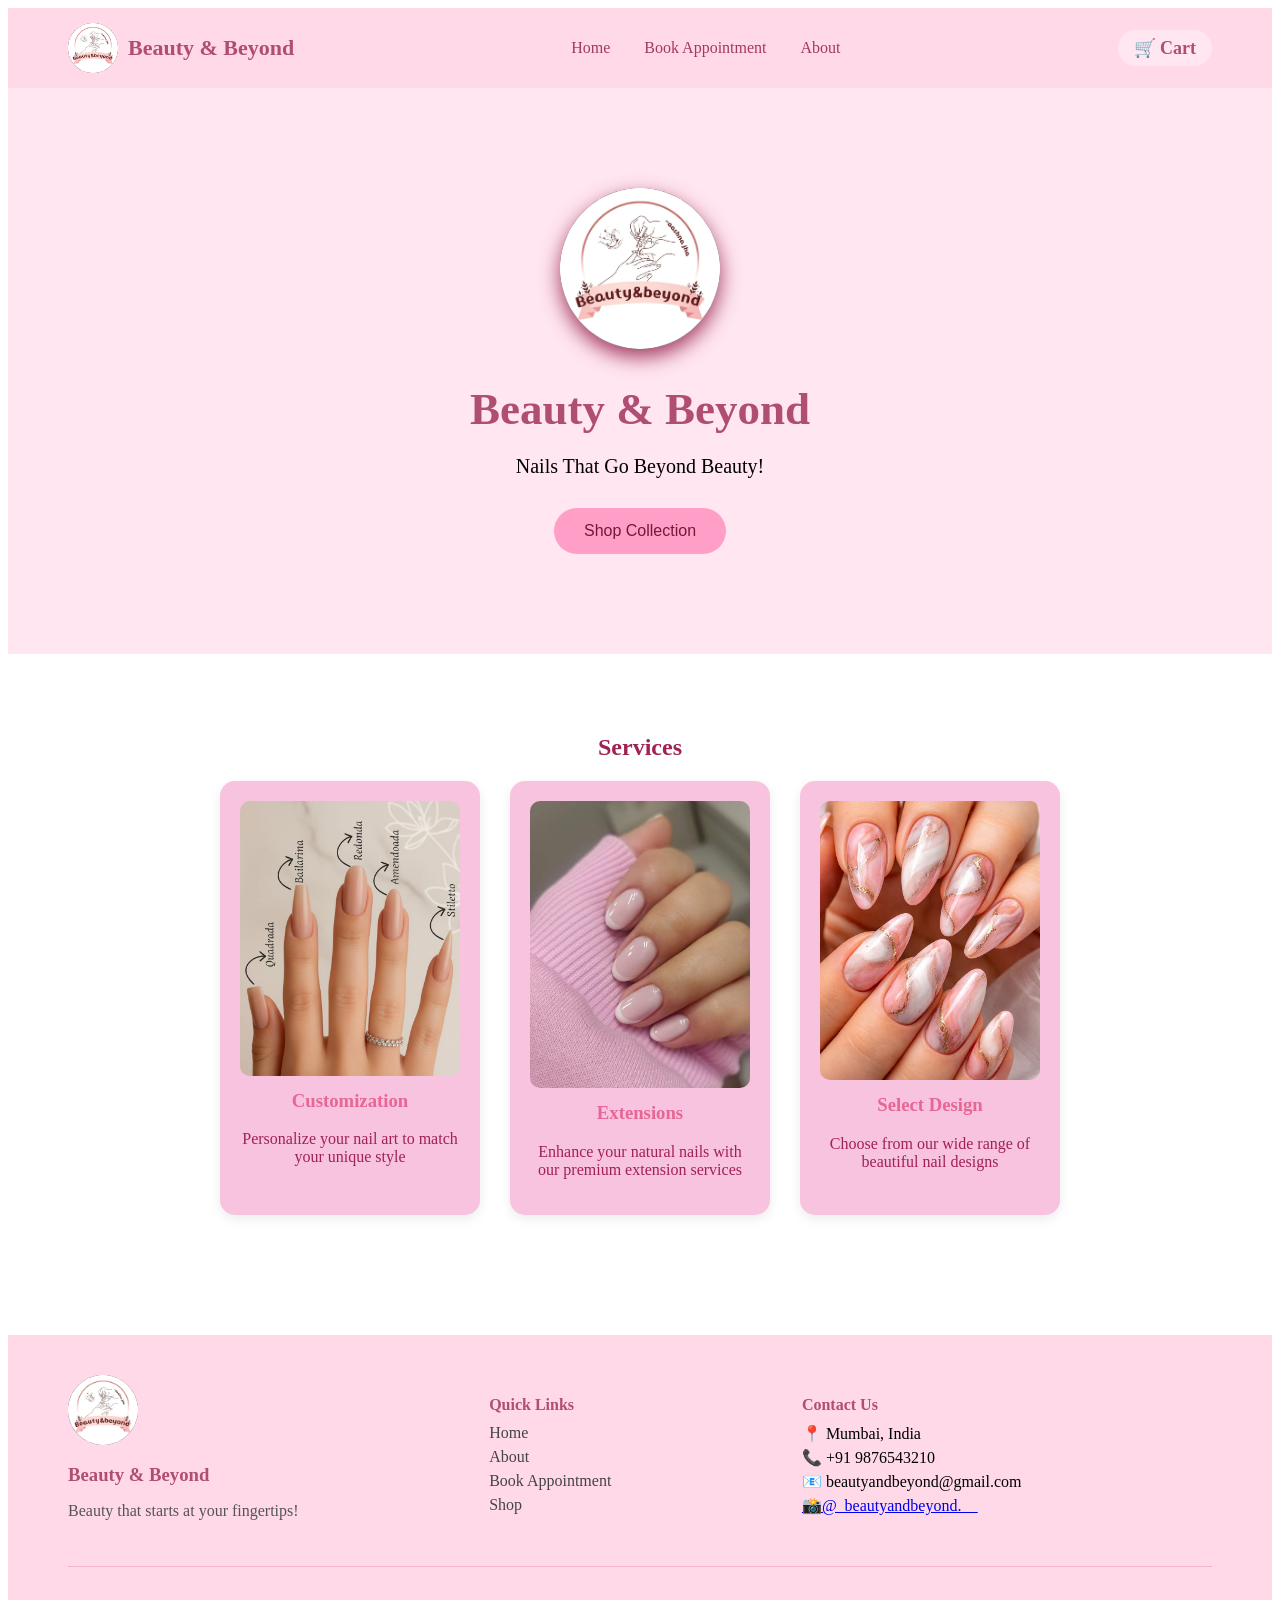
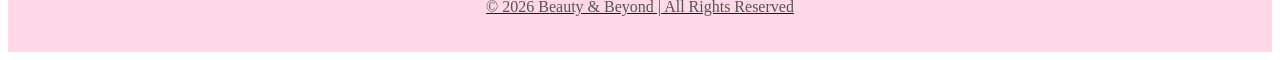
<file: index.html>
<!DOCTYPE html>
<html>

<head>

<title>Beauty & Beyond</title>


    <link rel="stylesheet" href="style.css">


</head>

<body>



<header>

<div class="logo-area">
<img src="logo2.jpeg" class="logo">
<span class="brand-name">Beauty & Beyond</span>
</div>

<nav>
<a href="index.html">Home</a>
<a href="appointment.html">Book Appointment</a>
<a href="about.html">About</a>


</nav>
<div class="cart">
<a href="cart.html">🛒 Cart</a>
</div>

</header>


<!-- HERO SECTION -->

<section class="hero">

<img src="logo2.jpeg" class="hero-logo">

<h1>Beauty & Beyond</h1>
<p>Nails That Go Beyond Beauty!</p>

<button onclick="location.href='shop.html'">Shop Collection</button>

</section>


<!-- PRODUCTS -->

<section class="products">

<h1>Services</h1>

<div class="product-grid">

<div class="card">
 <img src="customization.jpg.jpeg" alt="Customization">  

<h3>Customization</h3>
<p>Personalize your nail art to match your unique style</p>
</div>

<div class="card">
    <img src="extension2.jpg.jpeg" alt="Extensions">

<h3>Extensions</h3>
<p>Enhance your natural nails with our premium extension services</p>
</div>

<div class="card">
    <img src="select2.jpg.jpeg" alt="Select Design">

<h3>Select Design</h3>
<p>Choose from our wide range of beautiful nail designs</p>
</div>

</div>

</section>


<!-- FOOTER -->
 

<footer class="footer">

<div class="footer-container">

<!-- BRAND -->

<div class="footer-brand">

<img src="logo2.jpeg" class="footer-logo">

<h3>Beauty & Beyond</h3>

<p>Beauty that starts at your fingertips!</p>

</div>


<!-- QUICK LINKS -->

<div class="footer-links">

<h4>Quick Links</h4>

<a href="index.html">Home</a>
<a href="about.html">About</a>
<a href="appointment.html">Book Appointment</a>
<a href="shop.html">Shop</a>

</div>


<!-- CONTACT INFO -->

<div class="footer-contact">

<h4>Contact Us</h4>

<p>📍 Mumbai, India</p>
<p>📞 +91 9876543210</p>
<p>📧 beautyandbeyond@gmail.com</p>
<a href="https://www.instagram.com/_beautyandbeyond.__" target="_blank">
📸@_beautyandbeyond.__

</div>

</div>


<!-- COPYRIGHT -->

<div class="footer-bottom">

<p>© 2026 Beauty & Beyond | All Rights Reserved</p>

</div>

</footer>

</body>
</html>
</file>
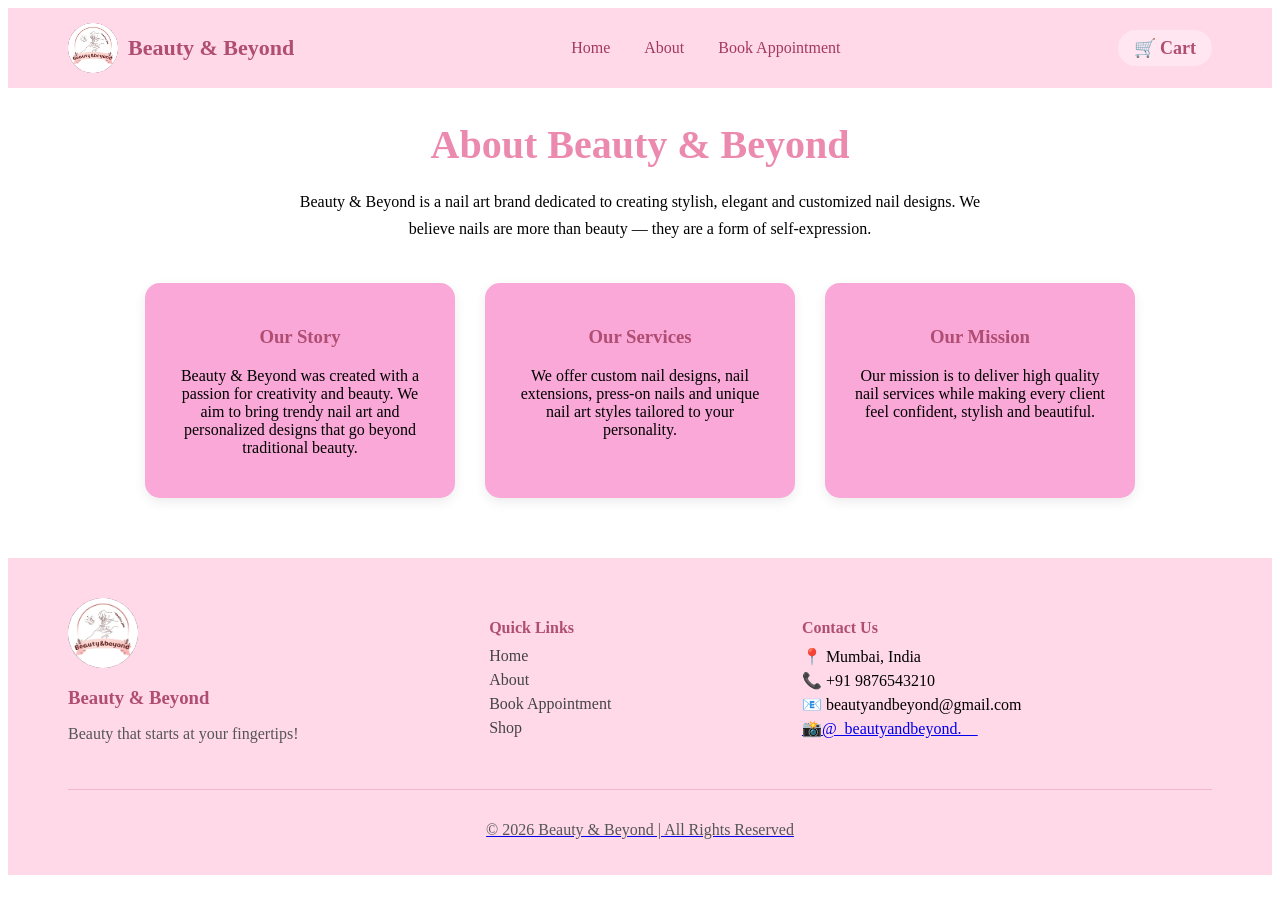
<file: about.html>
<!DOCTYPE html>
<html>

<head>



<title>About | Beauty & Beyond</title>

<link rel="stylesheet" href="style.css">

</head>

<body>

<!-- NAVBAR -->

<header>

<div class="logo-area">
<img src="logo2.jpeg" class="logo">
<span class="brand-name">Beauty & Beyond</span>
</div>

<nav>
<a href="index.html">Home</a>
<a href="about.html">About</a>
<a href="appointment.html">Book Appointment</a>

</nav>
<div class="cart">
<a href="cart.html">🛒 Cart</a>
</div>


</header>


<!-- ABOUT SECTION -->

<section class="about">

<h1>About Beauty & Beyond</h1>

<p class="about-intro">
Beauty & Beyond is a nail art brand dedicated to creating stylish,
elegant and customized nail designs. We believe nails are more
than beauty — they are a form of self-expression.
</p>


<div class="about-container">

<div class="about-card">
<h3>Our Story</h3>
<p>
Beauty & Beyond was created with a passion for creativity and beauty.
We aim to bring trendy nail art and personalized designs that go
beyond traditional beauty.
</p>
</div>

<div class="about-card">
<h3>Our Services</h3>
<p>
We offer custom nail designs, nail extensions, press-on nails
and unique nail art styles tailored to your personality.
</p>
</div>

<div class="about-card">
<h3>Our Mission</h3>
<p>
Our mission is to deliver high quality nail services while making
every client feel confident, stylish and beautiful.
</p>
</div>

</div>



</section>


<footer class="footer">

<div class="footer-container">

<!-- BRAND -->

<div class="footer-brand">

<img src="logo2.jpeg" class="footer-logo">

<h3>Beauty & Beyond</h3>

<p>Beauty that starts at your fingertips!</p>

</div>


<!-- QUICK LINKS -->

<div class="footer-links">

<h4>Quick Links</h4>

<a href="index.html">Home</a>
<a href="about.html">About</a>
<a href="appointment.html">Book Appointment</a>
<a href="shop.html">Shop</a>

</div>


<!-- CONTACT INFO -->

<div class="footer-contact">

<h4>Contact Us</h4>

<p>📍 Mumbai, India</p>
<p>📞 +91 9876543210</p>
<p>📧 beautyandbeyond@gmail.com</p>
<a href="https://www.instagram.com/_beautyandbeyond.__" target="_blank">
📸@_beautyandbeyond.__

</div>

</div>


<!-- COPYRIGHT -->

<div class="footer-bottom">

<p>© 2026 Beauty & Beyond | All Rights Reserved</p>

</div>

</footer>

</body>
</html>
</file>
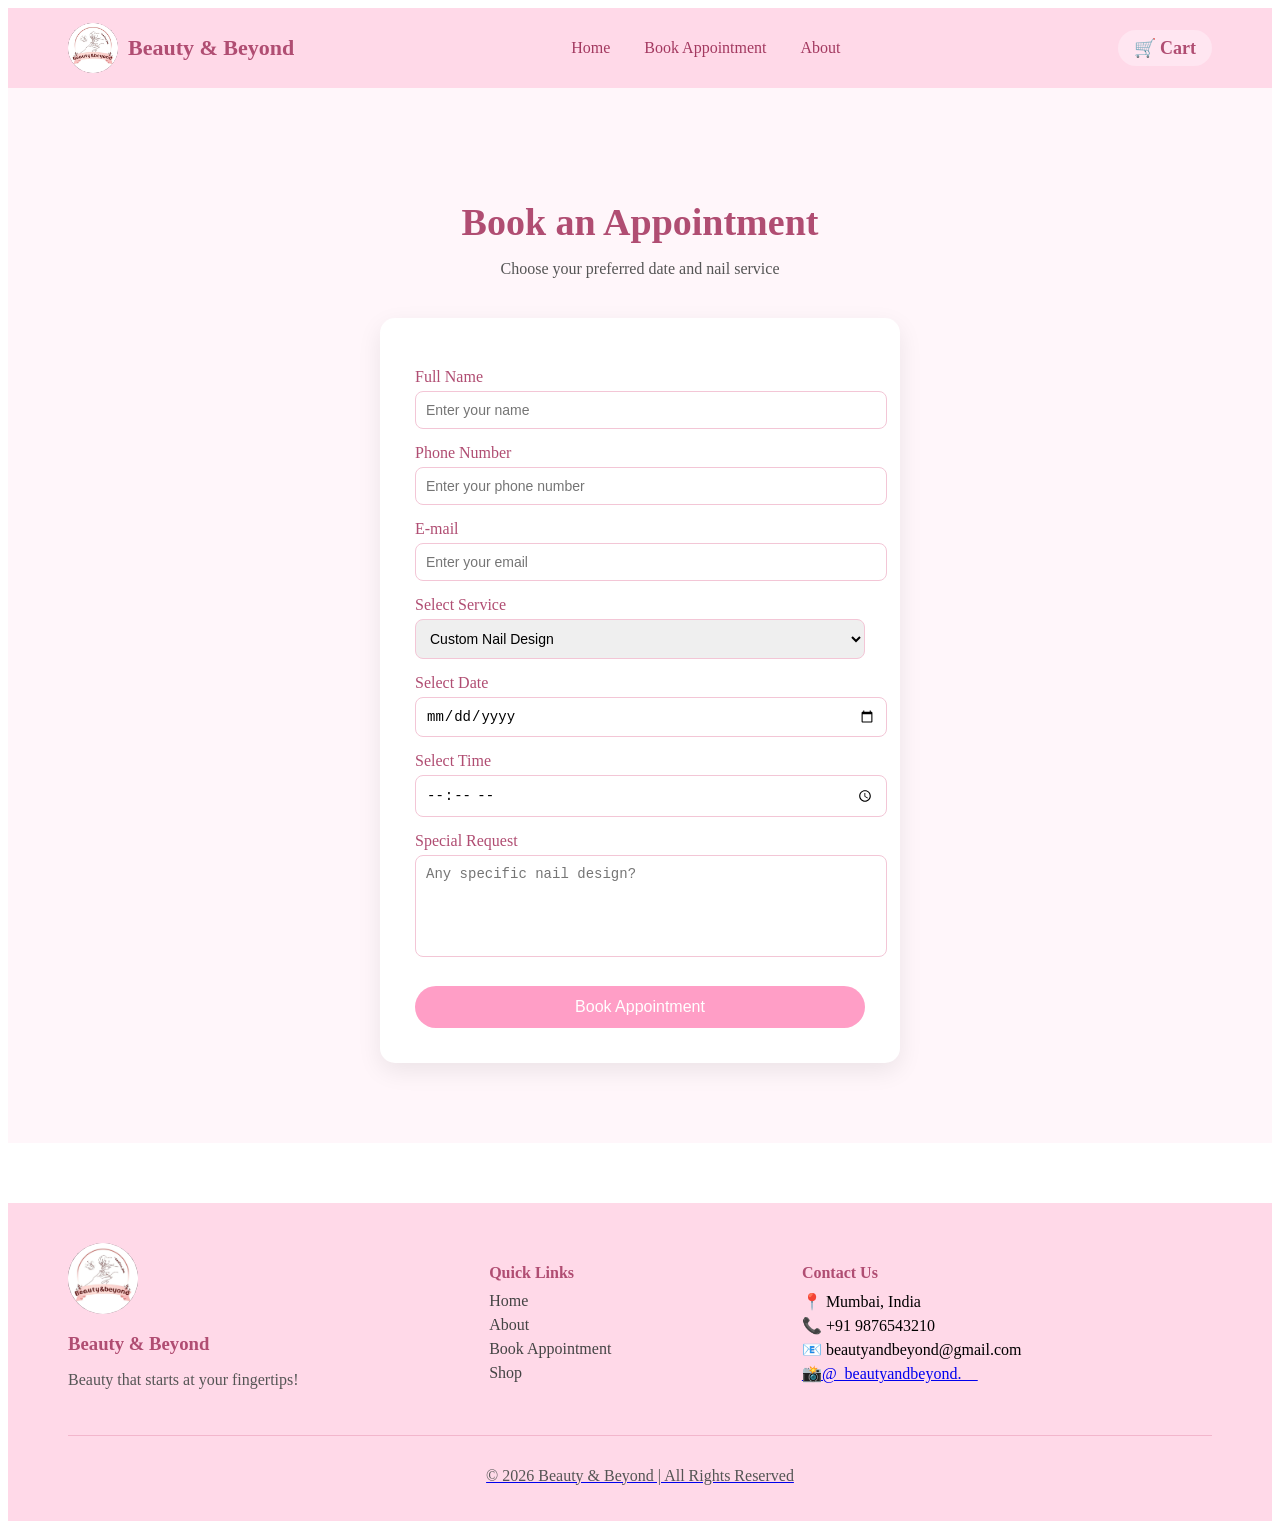
<file: appointment.html>
<!DOCTYPE html>
<html >
<head>

<title>Book Appointment | Beauty & Beyond</title>
<link rel="stylesheet" href="style.css">
</head>

<body>

<header>

<div class="logo-area">
<img src="logo2.jpeg" class="logo">
<span class="brand-name">Beauty & Beyond</span>
</div>

<nav>
<a href="index.html">Home</a>
<a href="appointment.html">Book Appointment</a>
<a href="about.html">About</a>
</nav>
<div class="cart">
<a href="cart.html">🛒 Cart</a>
</div>

</header>

<section class="appointment-section">

<h1>Book an Appointment</h1>
<p>Choose your preferred date and nail service</p>

<form class="appointment-form">

<label>Full Name</label>
<input type="text" placeholder="Enter your name">

<label>Phone Number</label>
<input type="tel" placeholder="Enter your phone number">
<label>E-mail</label>
<input type="email" placeholder="Enter your email">

    
<label>Select Service</label>
<select>
<option>Custom Nail Design</option>
<option>Nail Extensions</option>
<option>Gel Nails</option>
<option>Press-On Nails</option>
</select>

<label>Select Date</label>
<input type="date">

<label>Select Time</label>
<input type="time">

<label>Special Request</label>
<textarea placeholder="Any specific nail design?"></textarea>

<button type="button" onclick="bookAppointment()">Book Appointment</button>

</form>
<div id="popup" class="popup">
<div class="popup-content">
<h3>Appointment Confirmed</h3>
<p>Your appointment has been booked successfully!</p>
<button onclick="closePopup()">OK</button>
</div>
</div>

<script src="script.js"></script>

</section>
<footer class="footer">

<div class="footer-container">

<!-- BRAND -->

<div class="footer-brand">

<img src="logo2.jpeg" class="footer-logo">

<h3>Beauty & Beyond</h3>

<p>Beauty that starts at your fingertips!</p>

</div>


<!-- QUICK LINKS -->

<div class="footer-links">

<h4>Quick Links</h4>

<a href="index.html">Home</a>
<a href="about.html">About</a>
<a href="appointment.html">Book Appointment</a>
<a href="shop.html">Shop</a>

</div>


<!-- CONTACT INFO -->

<div class="footer-contact">

<h4>Contact Us</h4>

<p>📍 Mumbai, India</p>
<p>📞 +91 9876543210</p>
<p>📧 beautyandbeyond@gmail.com</p>
<a href="https://www.instagram.com/_beautyandbeyond.__" target="_blank">
📸@_beautyandbeyond.__

</div>

</div>


<!-- COPYRIGHT -->

<div class="footer-bottom">

<p>© 2026 Beauty & Beyond | All Rights Reserved</p>

</div>

</footer>
</file>
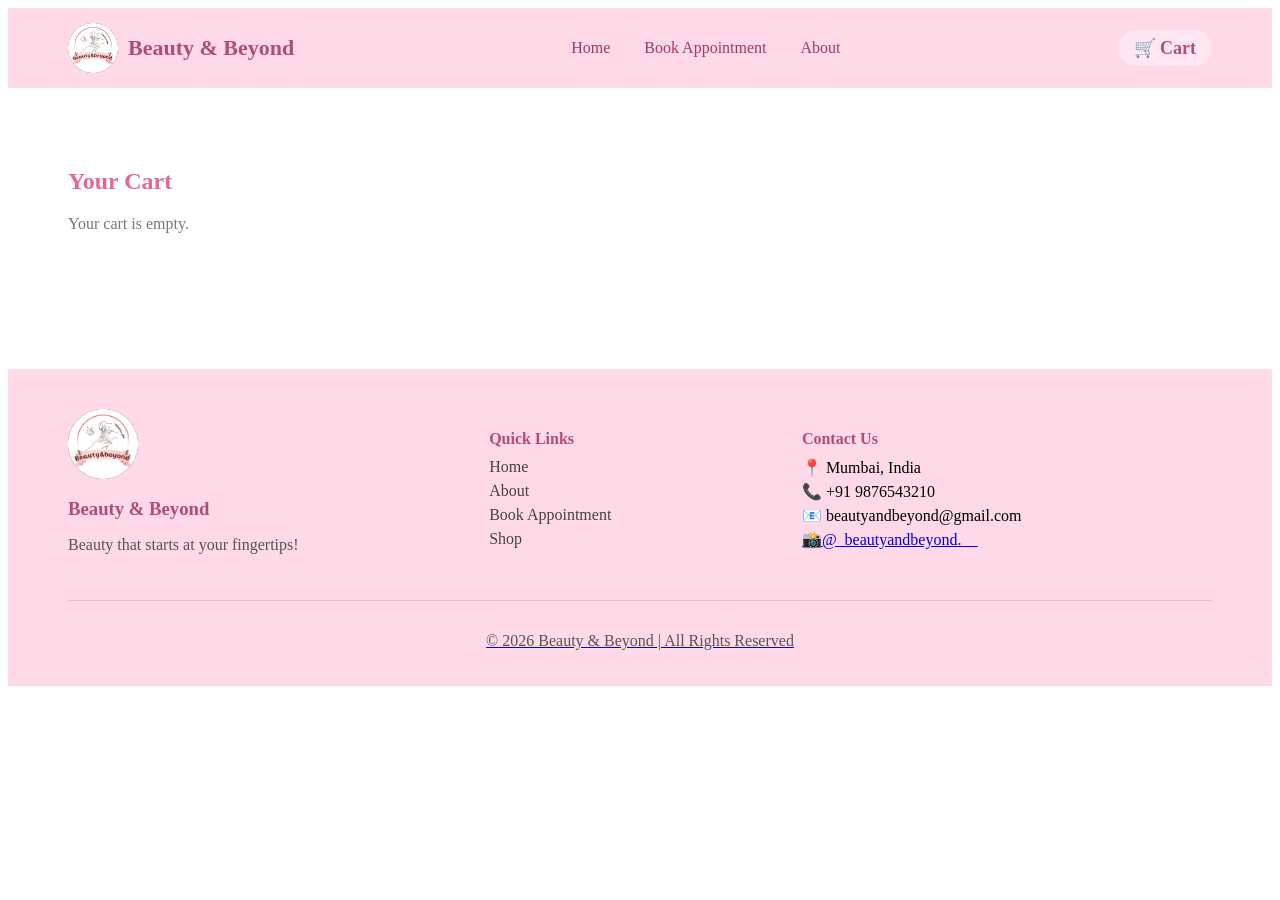
<file: cart.html>
<!DOCTYPE html>
<html>
<head>
<title>Cart</title>
<link rel="stylesheet" href="style.css">
</head>

<body>

<header>

<div class="logo-area">
<img src="logo2.jpeg" class="logo">
<span class="brand-name">Beauty & Beyond</span>
</div>

<nav class="nav-links">
<a href="index.html">Home</a>
<a href="appointment.html">Book Appointment</a>
<a href="about.html">About</a>
</nav>

<div class="cart">
<a href="cart.html">🛒 Cart</a>
</div>

</header>



<section class="cart-page">

<h1>Your Cart</h1>

<ul id="cart-items"></ul>

<p id="empty-cart">Your cart is empty.</p>

</section>
<script src="script.js"></script>




<footer class="footer">

<div class="footer-container">

<!-- BRAND -->

<div class="footer-brand">

<img src="logo2.jpeg" class="footer-logo">

<h3>Beauty & Beyond</h3>

<p>Beauty that starts at your fingertips!</p>

</div>


<!-- QUICK LINKS -->

<div class="footer-links">

<h4>Quick Links</h4>

<a href="index.html">Home</a>
<a href="about.html">About</a>
<a href="appointment.html">Book Appointment</a>
<a href="shop.html">Shop</a>

</div>


<!-- CONTACT INFO -->

<div class="footer-contact">

<h4>Contact Us</h4>

<p>📍 Mumbai, India</p>
<p>📞 +91 9876543210</p>
<p>📧 beautyandbeyond@gmail.com</p>
<a href="https://www.instagram.com/_beautyandbeyond.__" target="_blank">
📸@_beautyandbeyond.__

</div>

</div>


<!-- COPYRIGHT -->

<div class="footer-bottom">

<p>© 2026 Beauty & Beyond | All Rights Reserved</p>

</div>

</footer>

</body>
</html>
</file>
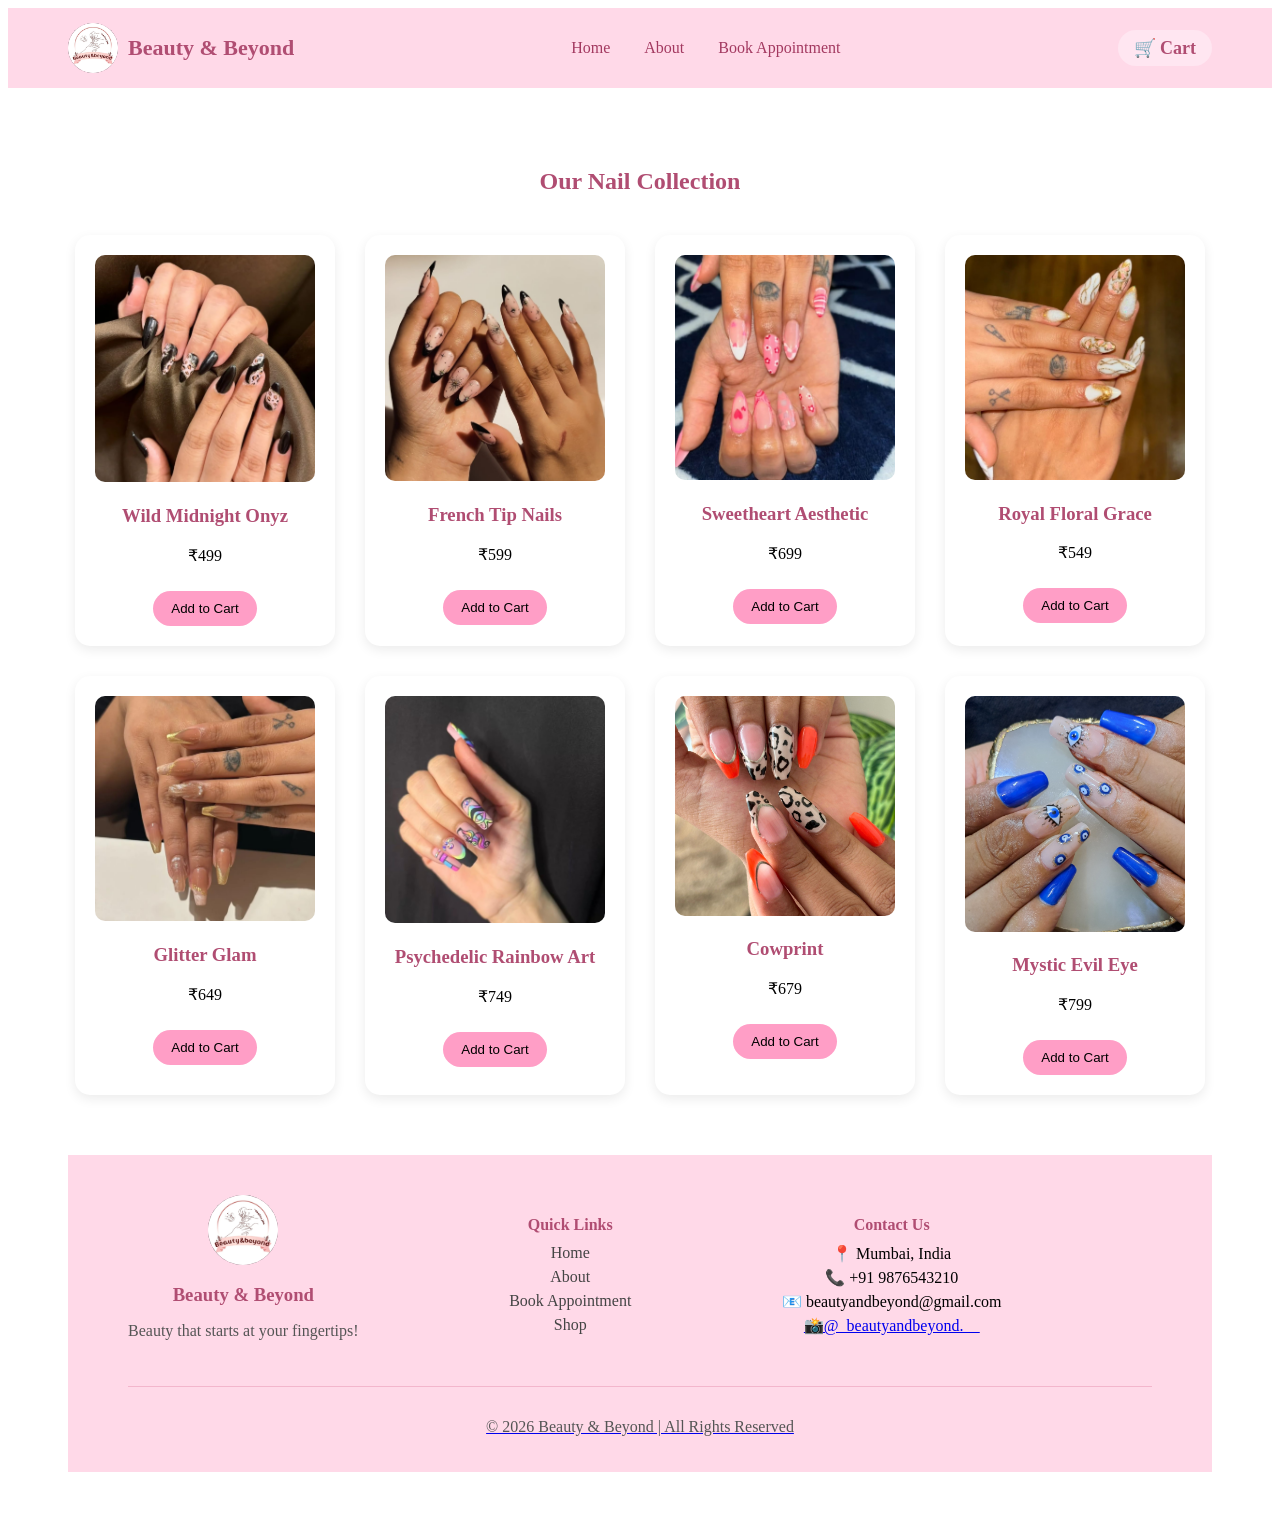
<file: shop.html>
<!DOCTYPE html>
<html >

<head>

<title>Shop | Beauty & Beyond</title>
<link rel="stylesheet" href="style.css">
</head>

<body>

<header>

<div class="logo-area">
<img src="logo2.jpeg" class="logo">
<span class="brand-name">Beauty & Beyond</span>
</div>

<nav>
<a href="index.html">Home</a>
<a href="about.html">About</a>
<a href="appointment.html">Book Appointment</a>

</nav>
<div class="cart">
<a href="cart.html">🛒 Cart</a>
</div>


</header>


<section class="shop">

<h2>Our Nail Collection</h2>

<div class="shop-container">

<div class="product">
<img src="nail1.jpeg">
<h3>Wild Midnight Onyz</h3>
<p>₹499</p>
<button onclick="addToCart('Wild Midnight Onyz',499)">Add to Cart</button>
</div>

<div class="product">
<img src="nail2.jpeg">
<h3>French Tip Nails</h3>
<p>₹599</p>
<button onclick="addToCart('French Tip Nails',599)">Add to Cart</button>
</div>

<div class="product">
<img src="nail3.jpeg">
<h3>Sweetheart Aesthetic</h3>
<p>₹699</p>
<button onclick="addToCart('Sweetheart Aesthetic',699)">Add to Cart</button>
</div>

<div class="product">
<img src="nail4.jpeg">
<h3>Royal Floral Grace</h3>
<p>₹549</p>
<button onclick="addToCart('Royal Floral Grace',549)">Add to Cart</button>
</div>

<div class="product">
<img src="nail5.jpeg">
<h3>Glitter Glam</h3>
<p>₹649</p>
<button onclick="addToCart('Glitter Glam',649)">Add to Cart</button>
</div>

<div class="product">
<img src="nail6.jpeg">
<h3>Psychedelic Rainbow Art</h3>
<p>₹749</p>
<button onclick="addToCart('Psychdelic Rainbow Art',749)">Add to Cart</button>
</div>

<div class="product">
<img src="nail8.jpeg">
<h3>Cowprint</h3>
<p>₹679</p>
<button onclick="addToCart('Cowprint',679)">Add to Cart</button>
</div>

<div class="product">
<img src="nail9.jpeg">
<h3>Mystic Evil Eye</h3>
<p>₹799</p>
<button onclick="addToCart('Mystic Evil Eye',799)">Add to Cart</button>
</div>

</div>

<script src="script.js"></script>
<!-- FOOTER -->
 

<footer class="footer">

<div class="footer-container">

<!-- BRAND -->

<div class="footer-brand">

<img src="logo2.jpeg" class="footer-logo">

<h3>Beauty & Beyond</h3>

<p>Beauty that starts at your fingertips!</p>

</div>


<!-- QUICK LINKS -->

<div class="footer-links">

<h4>Quick Links</h4>

<a href="index.html">Home</a>
<a href="about.html">About</a>
<a href="appointment.html">Book Appointment</a>
<a href="shop.html">Shop</a>

</div>


<!-- CONTACT INFO -->

<div class="footer-contact">

<h4>Contact Us</h4>

<p>📍 Mumbai, India</p>
<p>📞 +91 9876543210</p>
<p>📧 beautyandbeyond@gmail.com</p>
<a href="https://www.instagram.com/_beautyandbeyond.__" target="_blank">
📸@_beautyandbeyond.__

</div>

</div>


<!-- COPYRIGHT -->

<div class="footer-bottom">

<p>© 2026 Beauty & Beyond | All Rights Reserved</p>

</div>

</footer>

</body>
</html>
</file>
<file: style.css>
* GENERAL */

body{
margin:0;
font-family: 'Segoe UI', sans-serif;
background:#f097bf;
color:#444;
}

/* HEADER */

header{
display:flex;
justify-content:space-between;
align-items:center;
padding:15px 60px;
background:#ffd9e8;
}

.logo-area{
display:flex;
align-items:center;
}

.logo{
width:50px;
height:50px;
border-radius:50%;
margin-right:10px;
}

.brand-name{
font-size:22px;
font-weight:bolder;
color:#b04d72;
}

nav a{
margin:0 15px;
text-decoration:none;
color:#a33960;
font-weight:500;
}

/* Cart */

.cart a{
text-decoration:none;
font-size:18px;
color:#b04d72;
font-weight:600;
background:#ffe6f1;
padding:8px 16px;
border-radius:20px;
transition:0.3s;
}

.cart a:hover{
background:#ff9ec6;
color:white;
}
/* HERO SECTION */

.hero{
    
text-align:center;
padding:100px 20px;
background:linear-gradient(#ffe6f1,#ffe6f1);
}

.hero-logo{
width:160px;
border-radius:50%;
margin-bottom:20px;

box-shadow:0 8px 20px #a33960;
}

.hero h1{
font-size:45px;
color:#b04d72;

margin:10px;
}

.hero p{
font-size:20px;

margin-bottom:30px;
}

.hero button{
color: #76173a;
background:#ff9ec6;
border:none;
padding:14px 30px;
border-radius:30px;
font-size:16px;
cursor:pointer;
box-shadow: #444;
transition:0.3s;
}
.hero button:hover{
background:#ff9ec6;
color:white;
}

/* PRODUCTS */

.products{
padding:60px;
color: #a02154;
text-align:center;
}

.products h2{
color:#ac2355;
margin-bottom:40px;
}

.product-grid{
display:flex;
justify-content:center;
gap:30px;
flex-wrap:wrap;
}

.card{
background:rgb(248, 195, 223);
padding:20px;
width:220px;
border-radius:15px;
box-shadow:0 4px 12px rgba(0,0,0,0.08);
transition:0.3s;
}
.card:hover{
transform:translateY(-8px);
box-shadow:0 8px 20px rgba(0,0,0,0.15);
}

.card img{
width:100%;
border-radius:10px;
}

.card h3{
margin-top:10px;
color:#e66695;
}
/* APPOINTMENT PAGE */

.appointment-section{
padding:80px 20px;
text-align:center;
background:#fff6fa;
}

.appointment-section h1{
font-size:38px;
color:#b04d72;
margin-bottom:10px;
}

.appointment-section p{
color:#555;
margin-bottom:40px;
}

/* FORM CONTAINER */

.appointment-form{
background:white;
max-width:450px;
margin:auto;
padding:35px;
border-radius:15px;
box-shadow:0 8px 25px rgba(0,0,0,0.08);
text-align:left;
}

/* LABELS */

.appointment-form label{
display:block;
margin-top:15px;
font-weight:500;
color:#b04d72;
}

/* INPUT FIELDS */

.appointment-form input,
.appointment-form select,
.appointment-form textarea{
width:100%;
padding:10px;
margin-top:5px;
border-radius:8px;
border:1px solid #f3c6d6;
font-size:14px;
}

/* TEXTAREA */

.appointment-form textarea{
resize:none;
height:80px;
}

/* BUTTON */

.appointment-form button{
margin-top:25px;
width:100%;
padding:12px;
background:#ff9ec6;
border:none;
border-radius:25px;
font-size:16px;
color:white;
cursor:pointer;
transition:0.3s;
}

.appointment-form button:hover{
background:#ff7eb3;
}
/* POPUP BACKGROUND */

.popup{
display:none;
position:fixed;
top:0;
left:0;
width:100%;
height:100%;
background:rgba(0,0,0,0.4);
justify-content:center;
align-items:center;
}

/* POPUP BOX */

.popup-content{
background:#fff6fa;
padding:30px;
border-radius:15px;
text-align:center;
width:300px;
box-shadow:0 8px 20px rgba(0,0,0,0.2);
}

/* POPUP TITLE */

.popup-content h3{
color:#b04d72;
margin-bottom:10px;
}

/* POPUP BUTTON */

.popup-content button{
margin-top:15px;
background:#ff9ec6;
border:none;
padding:10px 20px;
border-radius:20px;
cursor:pointer;
color:white;
transition:0.3s;
}

.popup-content button:hover{
background:#ff7eb3;
}
/* ABOUT SECTION */

.about{
color:#f3c6d6
padding:80px 20px;
text-align:center;
}

.about h1{
font-size:40px;
color:#ec89ae;
margin-bottom:20px;
}

.about-intro{
max-width:700px;
margin:auto;
line-height:1.7;
margin-bottom:40px;
}



/* ABOUT CARDS */

.about-container{
display:flex;
justify-content:center;
gap:30px;
flex-wrap:wrap;
}

.about-card{
background:rgb(249, 168, 216);
padding:25px;
width:260px;
border-radius:15px;
box-shadow:0 4px 12px rgba(0,0,0,0.08);
transition:0.3s;
}

.about-card:hover{
transform:translateY(-5px);
}

.about-card h3{
color:#b04d72;
}
/* SHOP PAGE */

.shop{
padding:60px;
text-align:center;
}

.shop h2{
color:#b04d72;
margin-bottom:40px;
}

.shop-container{
display:flex;
justify-content:center;
gap:30px;
flex-wrap:wrap;
}

/* PRODUCT CARD */

.product{
background:white;
padding:20px;
width:220px;
border-radius:15px;
box-shadow:0 4px 12px rgba(0,0,0,0.08);
transition:0.3s;
}

.product:hover{
transform:translateY(-6px);
}

.product img{
width:100%;
border-radius:10px;
}

.product h3{
color:#b04d72;
}

.product button{
background:#ff9ec6;
border:none;
padding:10px 18px;
border-radius:20px;
cursor:pointer;
margin-top:10px;
}

/* CART PAGE */

.cart-page{
padding:60px;
text-align:left;
color: #e66695;
}

#cart-items{
list-style:none;
padding:0;
}

#cart-items li{
background:white;
margin:10px auto;
padding:15px;
width:300px;
border-radius:10px;
box-shadow:0 4px 10px rgba(0,0,0,0.08);
}
.remove-btn{
background:#ff9ec6;
border:none;
padding:6px 12px;
border-radius:15px;
cursor:pointer;
color:white;
font-size:13px;
transition:0.3s;
}

.remove-btn:hover{
background:#ff7eb3;
}

#empty-cart{
color:#777;
margin-top:20px;
}

/* FOOTER */



.footer{
background:#ffd9e8;
padding:40px 60px 20px;
margin-top:60px;
}

.footer-container{
display:flex;
justify-content:space-between;
flex-wrap:wrap;
gap:40px;
}

.footer-logo{
width:70px;
border-radius:50%;
margin-bottom:10px;
}

.footer-brand h3{
color:#b04d72;
margin:5px 0;
}

.footer-brand p{
color:#555;
}

.footer-links h4,
.footer-contact h4{
color:#b04d72;
margin-bottom:10px;
}

.footer-links a{
display:block;
text-decoration:none;
color:#444;
margin-bottom:6px;
transition:0.3s;
}

.footer-links a:hover{
color:#b04d72;
}

.footer-contact p{
margin:5px 0;
}

.footer-bottom{
text-align:center;
margin-top:30px;
border-top:1px solid #f3b6cc;
padding-top:15px;
color:#555;
}
</file>
